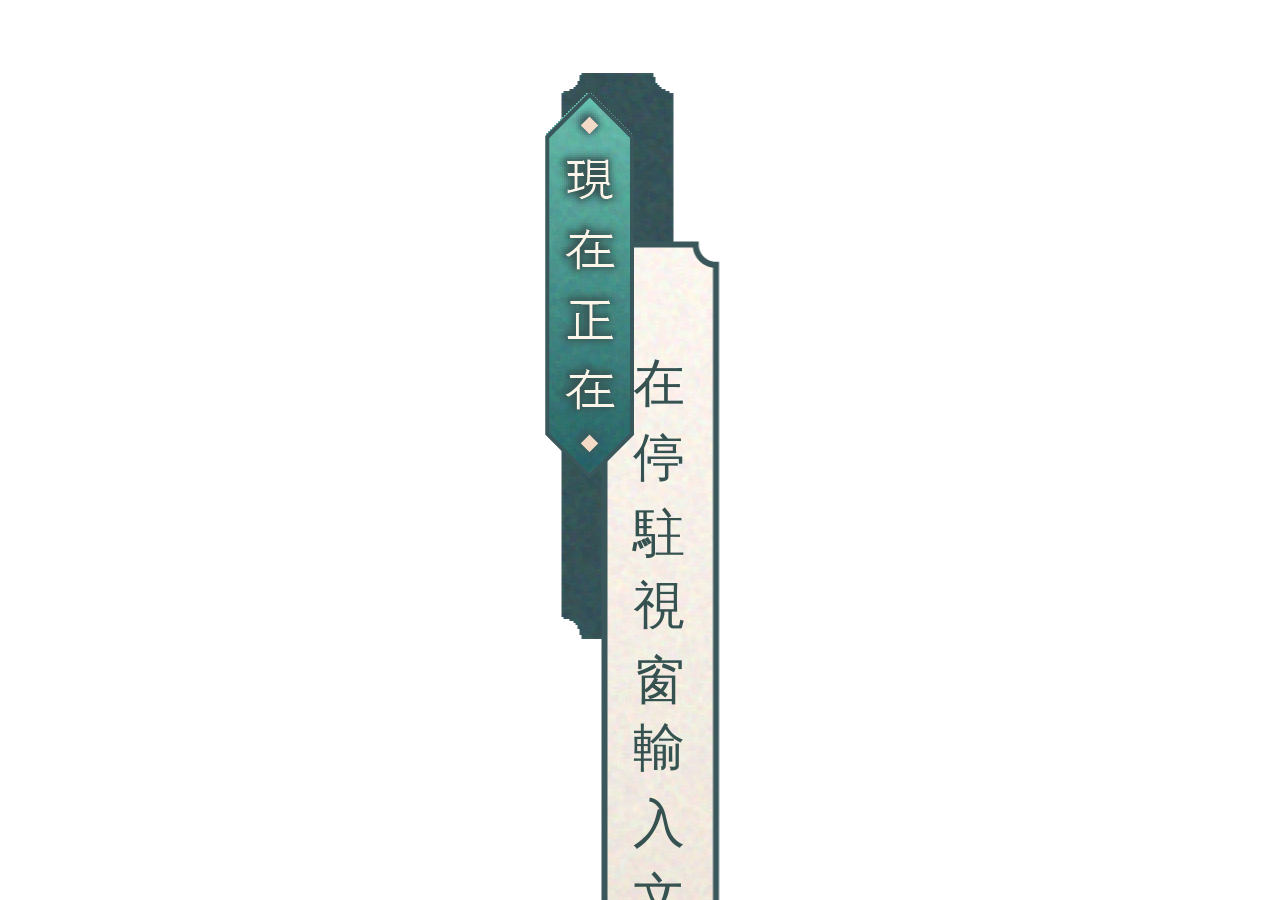
<file: index.html>
<!DOCTYPE html>
<html lang="zh-TW">
<head>
    <meta charset="UTF-8">
    <meta name="viewport" content="width=device-width, initial-scale=1.0">
    <title>Tao_Marquee</title>
    <link rel="stylesheet" href="Marquee.css">
</head>
<body>
    <div class="bg"></div>
    <div id="viewport">
        <div id="track">
            <div class="copy" id="copy1"></div>
            <div class="copy" id="copy2"></div>
        </div>
    </div>
    <div class="fg"></div>
    <script src="Marquee.js"></script>
</body>
</html>
</file>
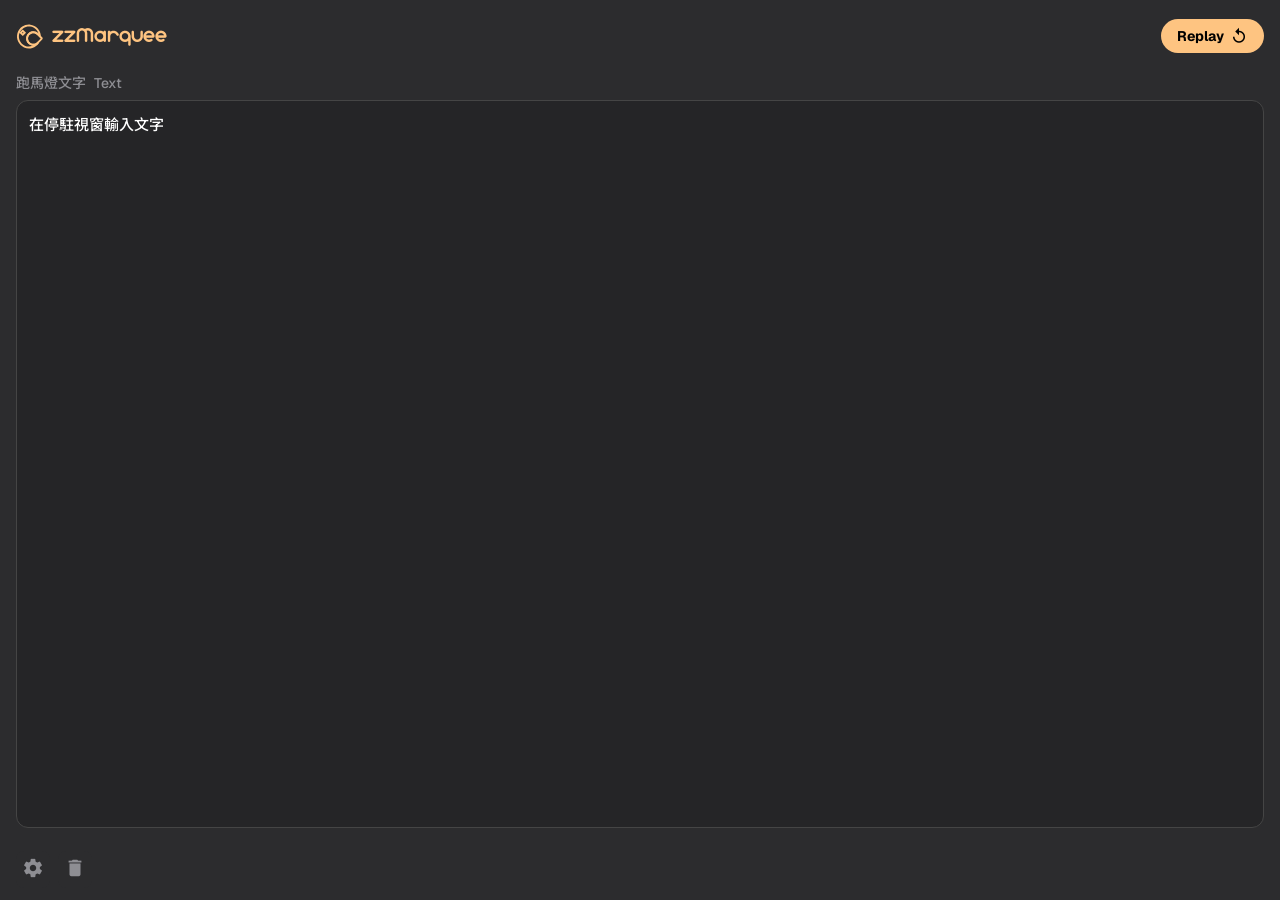
<file: Dock.html>
<!DOCTYPE html>
<html lang="zh-TW">
<head>
    <meta charset="UTF-8">
    <meta name="viewport" content="width=device-width, initial-scale=1.0">
    <title>zzMarquee Dock</title>
    <link rel="preconnect" href="https://fonts.googleapis.com">
    <link rel="preconnect" href="https://fonts.gstatic.com" crossorigin>
    <link href="https://fonts.googleapis.com/css2?family=Noto+Sans+TC:wght@400;500&family=Geist:wght@500;700&display=swap" rel="stylesheet">
    <link href="https://fonts.googleapis.com/icon?family=Material+Icons" rel="stylesheet">
    <link rel="stylesheet" href="Dock.css">
</head>
<body>
    <div class="app-container">
        <div class="page active" id="editPage">
            <header class="app-header">
                <div class="logo">
                    <div class="logo-icon"></div>
                    <span class="logo-text">zzMarquee</span>
                </div>
                <button class="header-btn primary" id="replayBtn">
                    Replay
                    <span class="material-icons">replay</span>
                </button>
            </header>

            <main class="main-content">
                <section class="input-section">
                    <h2 data-en="Text">跑馬燈文字</h2>
                    <textarea id="textInput" placeholder="輸入文字"></textarea>
                </section>
            </main>

            <footer class="app-footer">
                <div class="footer-left">
                    <button class="footer-btn" id="settingsBtn" title="設定">
                        <span class="material-icons">settings</span>
                    </button>
                    <button class="footer-btn" id="clearBtn" title="清除文字">
                        <span class="material-icons">delete</span>
                    </button>
                </div>
            </footer>
        </div>

        <div class="page" id="settingsPage">
            <header class="app-header">
                <div class="logo">
                    <div class="logo-icon"></div>
                    <span class="logo-text">zzMarquee</span>
                </div>
                <button class="header-btn secondary" id="setTextBtn">
                    Text
                    <span class="material-icons">chevron_right</span>
                </button>
            </header>

            <main class="main-content" id="settingsList"></main>

            <footer class="app-footer">
                <div class="footer-left">
                    <button class="footer-btn" id="backBtn" title="返回">
                        <span class="material-icons">arrow_back</span>
                    </button>
                    <button class="footer-btn" id="resetAllBtn" title="全部重置">
                        <span class="material-icons">restart_alt</span>
                    </button>
                </div>
            </footer>
        </div>
    </div>
    <script src="Dock.js"></script>
</body>
</html>
</file>
<file: Marquee.css>
@import url("https://fontsapi.zeoseven.com/301/main/result.css");

:root {
    --font-size: 52px;
    --line-height: 1.4;
    --pad: 16px;
    --fade: 40px;
    --color: #355150;
    --char-gap: 0px;
    --latin-gap: 0px;
    --pitch: calc(var(--font-size) * var(--line-height) + var(--char-gap));
}

* { margin: 0; padding: 0; box-sizing: border-box; }

html, body {
    width: 100%;
    height: 100%;
    background: transparent;
    overflow: hidden;
}

#viewport {
    position: fixed;
    top: 0;
    left: 50%;
    width: 80px;
    height: 700px;
    margin-left: -22px;
    margin-top: 265px;
    overflow: hidden;
}

#viewport.scrolling {
    -webkit-mask-image: linear-gradient(to bottom, transparent 0, #000 var(--fade), #000 calc(100% - var(--fade)), transparent 100%);
    mask-image: linear-gradient(to bottom, transparent 0, #000 var(--fade), #000 calc(100% - var(--fade)), transparent 100%);
}

.bg,
.fg {
    margin: 0 auto;
    padding: 0;
    box-sizing: border-box;
    display: flex;
    flex-direction: column;
    position: fixed;
    top: 0;
    left: 50%;
    transform: translateX(-50%);
    background-repeat: no-repeat;
    background-size: contain;
    background-position: center;
}

.bg {
    width: 301px;
    height: 1063px;
    background-image: url(./media/D.png);
}

.fg {
    width: 232px;
    height: 529px;
    margin-left: -50px;
    margin-top: 20px;
    background-image: url(./media/U.png);
}

#track {
    position: absolute;
    top: var(--pad);
    left: var(--pad);
    right: var(--pad);
    will-change: transform, opacity;
}

.copy {
    font-family: "GenWanMin2 TC R", 'Noto Serif TC', serif;
    font-weight: normal;
    font-size: var(--font-size);
    line-height: 1;
    color: var(--color);
}

#copy2 { display: none; }

.cell {
    display: flex;
    align-items: center;
    justify-content: center;
    width: 100%;
    height: var(--pitch);
}

.cell .v {
    writing-mode: vertical-rl;
    text-orientation: mixed;
    line-height: 1;
}

.cell .h {
    line-height: 1;
    white-space: pre;
}

.cell.run {
    height: auto;
    padding: calc((var(--pitch) - var(--font-size)) / 2) 0;
}

.cell.run .v {
    white-space: pre;
    letter-spacing: var(--latin-gap);
    margin-bottom: calc(var(--latin-gap) * -1);
}

.sp { height: calc(var(--pitch) * 0.5); }
.sp.nl { height: var(--pitch); }
</file>
<file: Dock.css>
@import url('./image.css');

@font-face {
    font-family: 'Rakque';
    src: url('./media/Rakque.woff') format('woff');
    font-weight: normal;
    font-style: normal;
}

* { margin: 0; padding: 0; box-sizing: border-box; }

body {
    font-family: 'Noto Sans TC', sans-serif;
    background: #2C2C2E;
    color: #FFFFFF;
    height: 100vh;
    overflow: hidden;
    user-select: none;
}

.app-container {
    width: 100%;
    height: 100vh;
    position: relative;
    min-width: 240px;
}

.page {
    position: absolute;
    inset: 0;
    display: flex;
    flex-direction: column;
    opacity: 0;
    pointer-events: none;
    transform: translateX(100%);
    transition: all 0.3s ease-in-out;
    padding: 16px;
}

.page.active {
    opacity: 1;
    pointer-events: auto;
    transform: translateX(0);
}

.page.slide-left { transform: translateX(-100%); }

.app-header {
    display: flex;
    justify-content: space-between;
    align-items: center;
    margin-bottom: 16px;
    min-height: 40px;
    gap: 8px;
}

.logo {
    display: flex;
    align-items: center;
    gap: 8px;
}

.logo-icon {
    width: 28px;
    height: 28px;
    background-image: var(--svg-logo);
    background-size: contain;
    background-repeat: no-repeat;
    background-position: center;
}

.logo-text {
    font-family: 'Rakque', serif;
    font-size: 20px;
    color: #fec481;
}

.header-btn {
    display: flex;
    align-items: center;
    gap: 6px;
    padding: 8px 16px;
    border: none;
    border-radius: 24px;
    font-family: 'Geist', sans-serif;
    font-weight: 700;
    font-size: 14px;
    cursor: pointer;
    transition: all 0.2s ease;
}

.header-btn.primary { background: #fec481; color: #000; }
.header-btn.primary:hover { background: #fed49b; transform: translateY(-1px); }
.header-btn.secondary { background: transparent; color: #fec481; border: 2px solid #fec481; }
.header-btn.secondary:hover { background: rgba(254, 196, 129, 0.1); }
.header-btn .material-icons { font-size: 18px; }

.main-content {
    flex: 1;
    display: flex;
    flex-direction: column;
    gap: 12px;
    padding-bottom: 56px;
    overflow-y: auto;
}

.main-content::-webkit-scrollbar { width: 6px; }
.main-content::-webkit-scrollbar-thumb { background: #454545; border-radius: 3px; }

.input-section {
    display: flex;
    flex-direction: column;
    gap: 8px;
    flex: 1;
}

.input-section h2 {
    font-weight: 500;
    font-size: 14px;
    color: #8E8E93;
}

.input-section h2::after {
    content: attr(data-en);
    font-family: 'Geist', sans-serif;
    margin-left: 8px;
}

textarea {
    width: 100%;
    flex: 1;
    min-height: 120px;
    background: rgba(11, 11, 11, 0.2);
    border: 1px solid #454545;
    border-radius: 12px;
    padding: 12px;
    font-family: 'Noto Sans TC', sans-serif;
    font-weight: 500;
    font-size: 15px;
    color: #FFF;
    resize: none;
    transition: border-color 0.2s ease;
    user-select: text;
}

textarea:focus { outline: none; border-color: #fec481; }
textarea::placeholder { color: #8E8E93; }

.setting-item {
    background: rgba(11, 11, 11, 0.2);
    border: 1px solid #454545;
    border-radius: 14px;
    padding: 14px 16px;
}

.setting-item.hidden { display: none; }

.setting-header {
    display: flex;
    justify-content: space-between;
    align-items: center;
    margin-bottom: 12px;
    gap: 8px;
}

.setting-header h3 {
    font-weight: 500;
    font-size: 14px;
    flex: 1;
}

.setting-header h3::after {
    content: attr(data-en);
    font-family: 'Geist', sans-serif;
    color: #8E8E93;
    margin-left: 8px;
    font-size: 12px;
}

.setting-value {
    font-family: 'Geist', sans-serif;
    font-size: 13px;
    color: #fec481;
}

.reset-btn {
    background: none;
    border: none;
    color: #8E8E93;
    cursor: pointer;
    padding: 2px;
    border-radius: 50%;
    transition: all 0.2s ease;
}

.reset-btn:hover { background: rgba(255, 255, 255, 0.1); color: #FFF; }
.reset-btn .material-icons { font-size: 18px; }

input[type="range"] {
    -webkit-appearance: none;
    appearance: none;
    width: 100%;
    height: 4px;
    border-radius: 2px;
    background: #454545;
    outline: none;
    margin: 8px 0;
}

input[type="range"]::-webkit-slider-thumb {
    -webkit-appearance: none;
    appearance: none;
    width: 20px;
    height: 20px;
    border-radius: 50%;
    background: #fec481;
    cursor: pointer;
    border: none;
    box-shadow: 0 2px 8px rgba(0, 0, 0, 0.3);
    transition: transform 0.2s ease;
}

input[type="range"]::-webkit-slider-thumb:hover { transform: scale(1.1); }

.seg {
    display: flex;
    flex-wrap: wrap;
    gap: 6px;
}

.seg button {
    flex: 1 1 auto;
    background: transparent;
    color: #8E8E93;
    border: 1px solid #454545;
    border-radius: 10px;
    padding: 8px 10px;
    font-family: 'Noto Sans TC', sans-serif;
    font-size: 13px;
    cursor: pointer;
    transition: all 0.2s ease;
}

.seg button:hover { color: #FFF; border-color: #8E8E93; }
.seg button.on { background: #fec481; color: #000; border-color: #fec481; font-weight: 500; }

.app-footer {
    position: absolute;
    bottom: 12px;
    left: 16px;
    right: 16px;
    display: flex;
    justify-content: space-between;
    align-items: center;
    pointer-events: none;
}

.app-footer > * { pointer-events: auto; }

.footer-left {
    display: flex;
    gap: 8px;
    align-items: center;
}

.footer-btn {
    background: #2C2C2E;
    border: none;
    color: #8E8E93;
    cursor: pointer;
    padding: 6px;
    border-radius: 8px;
    transition: all 0.2s ease;
}

.footer-btn:hover { background: rgba(255, 255, 255, 0.1); color: #FFF; }
.footer-btn .material-icons { font-size: 22px; }
</file>
